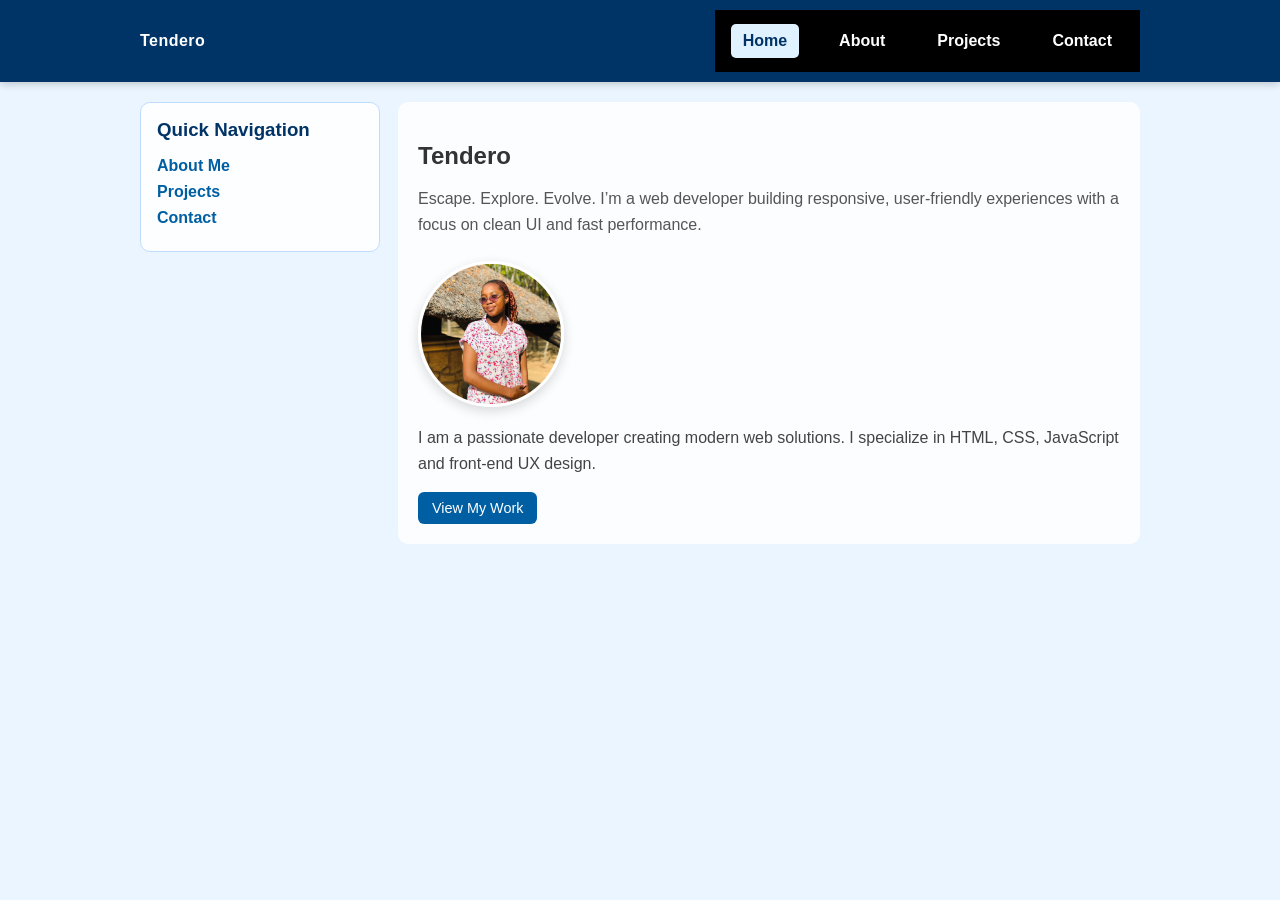
<file: index.html>
<!DOCTYPE html>
<html>
<head>
    <meta charset="UTF-8">
    <meta name="viewport" content="width=device-width, initial-scale=1.0">
    <title>My Portfolio</title>
    <link rel="stylesheet" href="style.css">
</head>
<body>

<header class="site-header">
    <div class="header-inner container">
        <div class="site-title">Tendero</div>
        <button id="navToggle" class="nav-toggle" aria-label="Toggle navigation">☰</button>
        <nav id="mainNav" class="nav-links">
            <a href="index.html" class="active">Home</a>
            <a href="about.html">About</a>
            <a href="projects.html">Projects</a>
            <a href="contacts.html">Contact</a>
        </nav>
    </div>
</header>

<section class="container main-layout">
    <aside class="side-nav-panel">
        <h3>Quick Navigation</h3>
        <ul>
            <li><a href="about.html">About Me</a></li>
            <li><a href="projects.html">Projects</a></li>
            <li><a href="contacts.html">Contact</a></li>
        </ul>
    </aside>

    <div class="main-content">
        <h1>Tendero</h1>
        <p class="intro">Escape. Explore. Evolve. I’m a web developer building responsive, user-friendly experiences with a focus on clean UI and fast performance.</p>

        <img class="profile-image" src="images/profile.jpeg" alt="Profile Photo">

        <p>I am a passionate developer creating modern web solutions. I specialize in HTML, CSS, JavaScript and front-end UX design.</p>

        <a href="projects.html" class="button">View My Work</a>
    </div>
</section>

<script>
    const navToggle = document.getElementById('navToggle');
    const mainNav = document.getElementById('mainNav');
    navToggle?.addEventListener('click', () => mainNav.classList.toggle('open'));
    mainNav?.querySelectorAll('a').forEach(link => link.addEventListener('click', () => mainNav.classList.remove('open')));
</script>

</body>
</html>
</file>
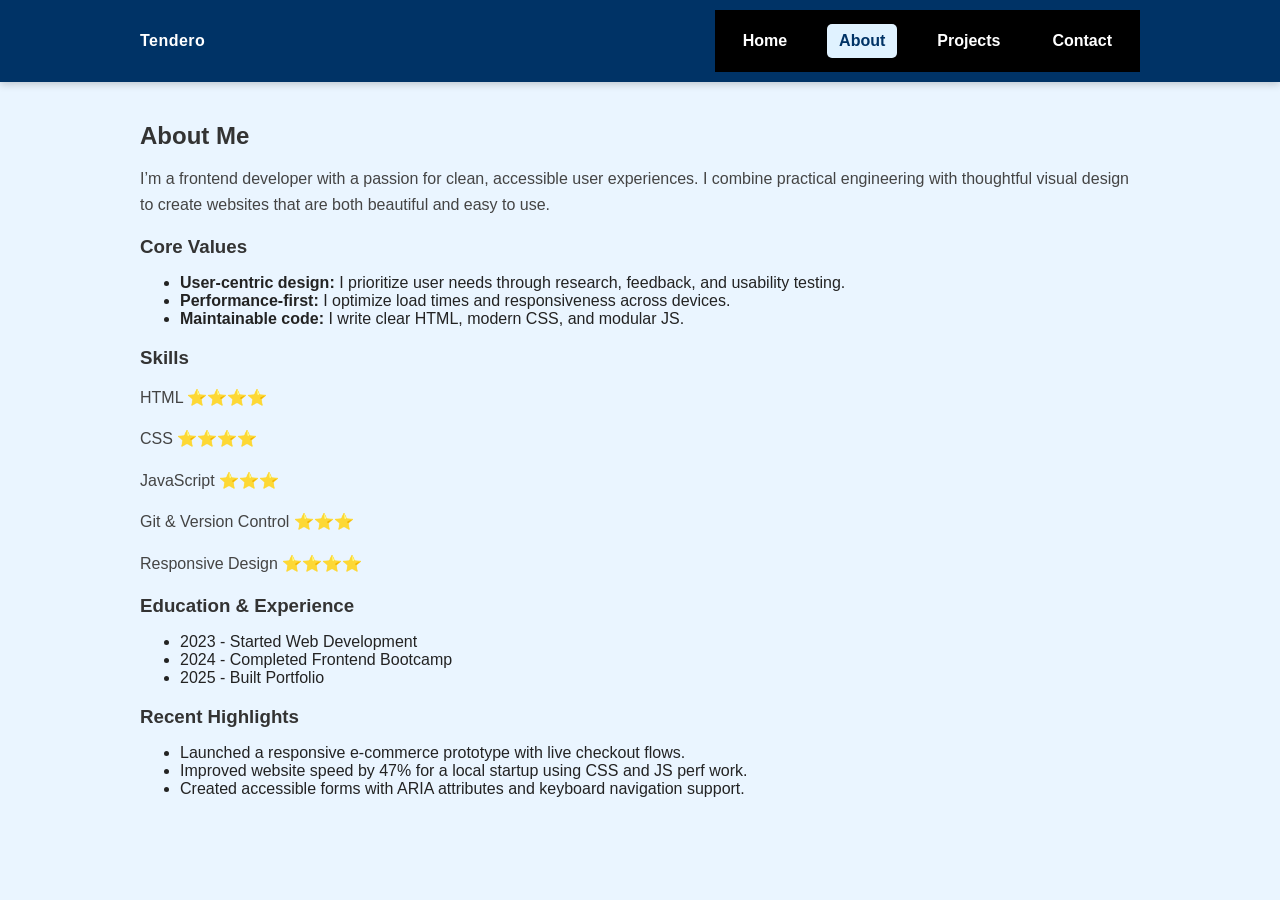
<file: about.html>
<!DOCTYPE html>
<html lang="en">
<head>
    <meta charset="UTF-8">
    <meta name="viewport" content="width=device-width, initial-scale=1.0">
    <title>About</title>
    <link rel="stylesheet" href="style.css">
</head>
<body>
    <header class="site-header">
        <div class="header-inner container">
            <div class="site-title">Tendero</div>
            <button id="navToggle" class="nav-toggle" aria-label="Toggle navigation">☰</button>
            <nav id="mainNav" class="nav-links">
                <a href="index.html">Home</a>
                <a href="about.html" class="active">About</a>
                <a href="projects.html">Projects</a>
                <a href="contacts.html">Contact</a>
            </nav>
        </div>
    </header>
    <section class="container">
        <h2>About Me</h2>
        <p>I’m a frontend developer with a passion for clean, accessible user experiences. I combine practical engineering with thoughtful visual design to create websites that are both beautiful and easy to use.</p>

        <h3>Core Values</h3>
        <ul>
            <li><strong>User-centric design:</strong> I prioritize user needs through research, feedback, and usability testing.</li>
            <li><strong>Performance-first:</strong> I optimize load times and responsiveness across devices.</li>
            <li><strong>Maintainable code:</strong> I write clear HTML, modern CSS, and modular JS.</li>
        </ul>

        <h3>Skills</h3>
        <p>HTML ⭐⭐⭐⭐</p>
        <p>CSS ⭐⭐⭐⭐</p>
        <p>JavaScript ⭐⭐⭐</p>
        <p>Git & Version Control ⭐⭐⭐</p>
        <p>Responsive Design ⭐⭐⭐⭐</p>

        <h3>Education & Experience</h3>
        <ul>
            <li>2023 - Started Web Development</li>
            <li>2024 - Completed Frontend Bootcamp</li>
            <li>2025 - Built Portfolio</li>
        </ul>

        <h3>Recent Highlights</h3>
        <ul>
            <li>Launched a responsive e-commerce prototype with live checkout flows.</li>
            <li>Improved website speed by 47% for a local startup using CSS and JS perf work.</li>
            <li>Created accessible forms with ARIA attributes and keyboard navigation support.</li>
        </ul>
    </section>
    <script>
        const navToggle = document.getElementById('navToggle');
        const mainNav = document.getElementById('mainNav');
        navToggle?.addEventListener('click', () => mainNav.classList.toggle('open'));
        mainNav?.querySelectorAll('a').forEach(link => link.addEventListener('click', () => mainNav.classList.remove('open')));
    </script></body>
</html>
</file>
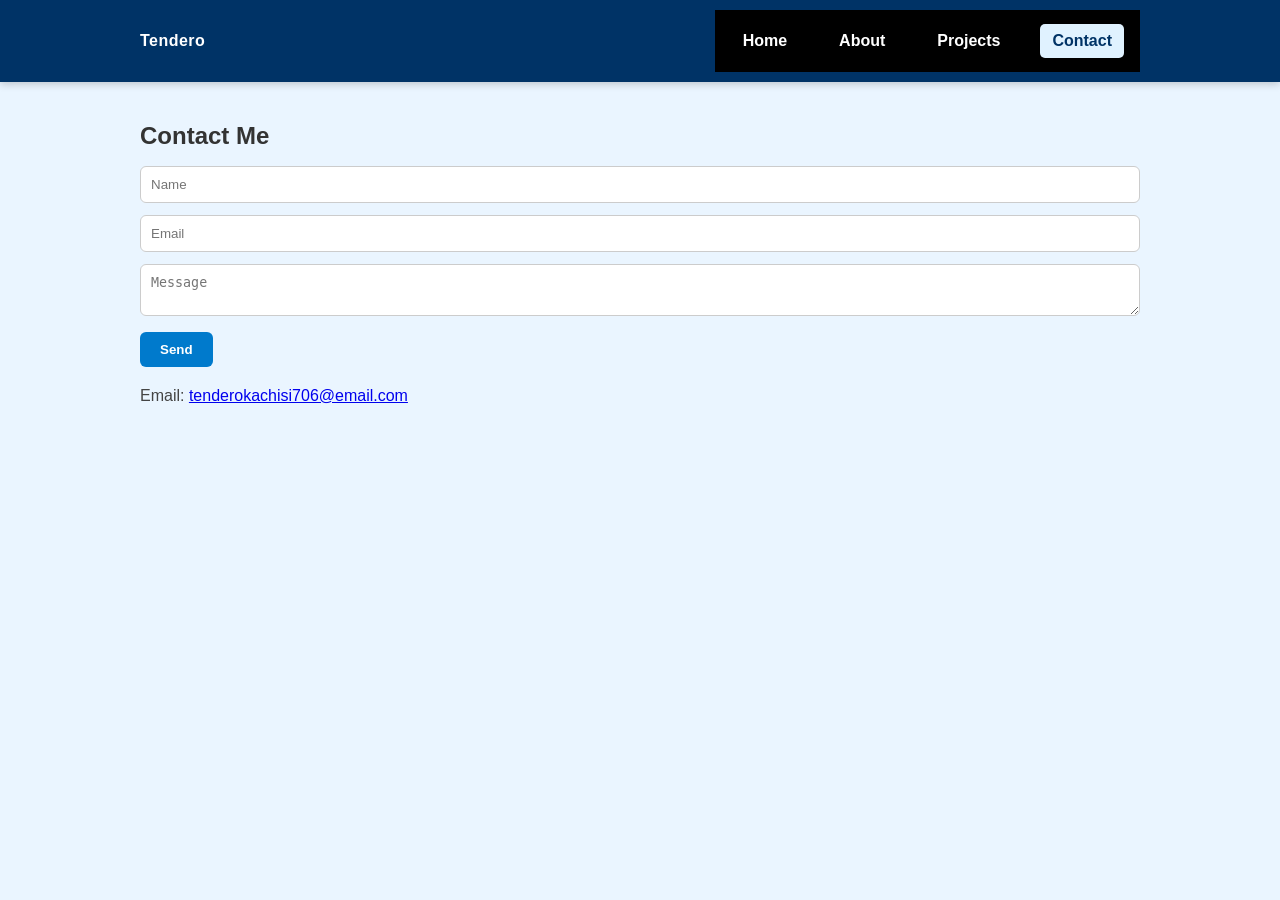
<file: contacts.html>
<!DOCTYPE html>
<html lang="en">
<head>
    <meta charset="UTF-8">
    <meta name="viewport" content="width=device-width, initial-scale=1.0">
    <title>Contact</title>
    <link rel="stylesheet" href="style.css">
</head>
<body>
    <header class="site-header">
        <div class="header-inner container">
            <div class="site-title">Tendero</div>
            <button id="navToggle" class="nav-toggle" aria-label="Toggle navigation">☰</button>
            <nav id="mainNav" class="nav-links">
                <a href="index.html">Home</a>
                <a href="about.html">About</a>
                <a href="projects.html">Projects</a>
                <a href="contacts.html" class="active">Contact</a>
            </nav>
        </div>
    </header>
    <section class="container">
        <h2>Contact Me</h2>

        <form>
            <input type="text" placeholder="Name" required>
            <input type="email" placeholder="Email" required>
            <textarea placeholder="Message" required></textarea>
            <button type="submit">Send</button>
        </form>

        <p>Email: <a href="mailto:tenderokachisi706@email.com">tenderokachisi706@email.com</a></p>
    </section>

    <script>
        const navToggle = document.getElementById('navToggle');
        const mainNav = document.getElementById('mainNav');
        navToggle?.addEventListener('click', () => mainNav.classList.toggle('open'));
        mainNav?.querySelectorAll('a').forEach(link => link.addEventListener('click', () => mainNav.classList.remove('open')));
    </script>
</body>
</html>
</file>
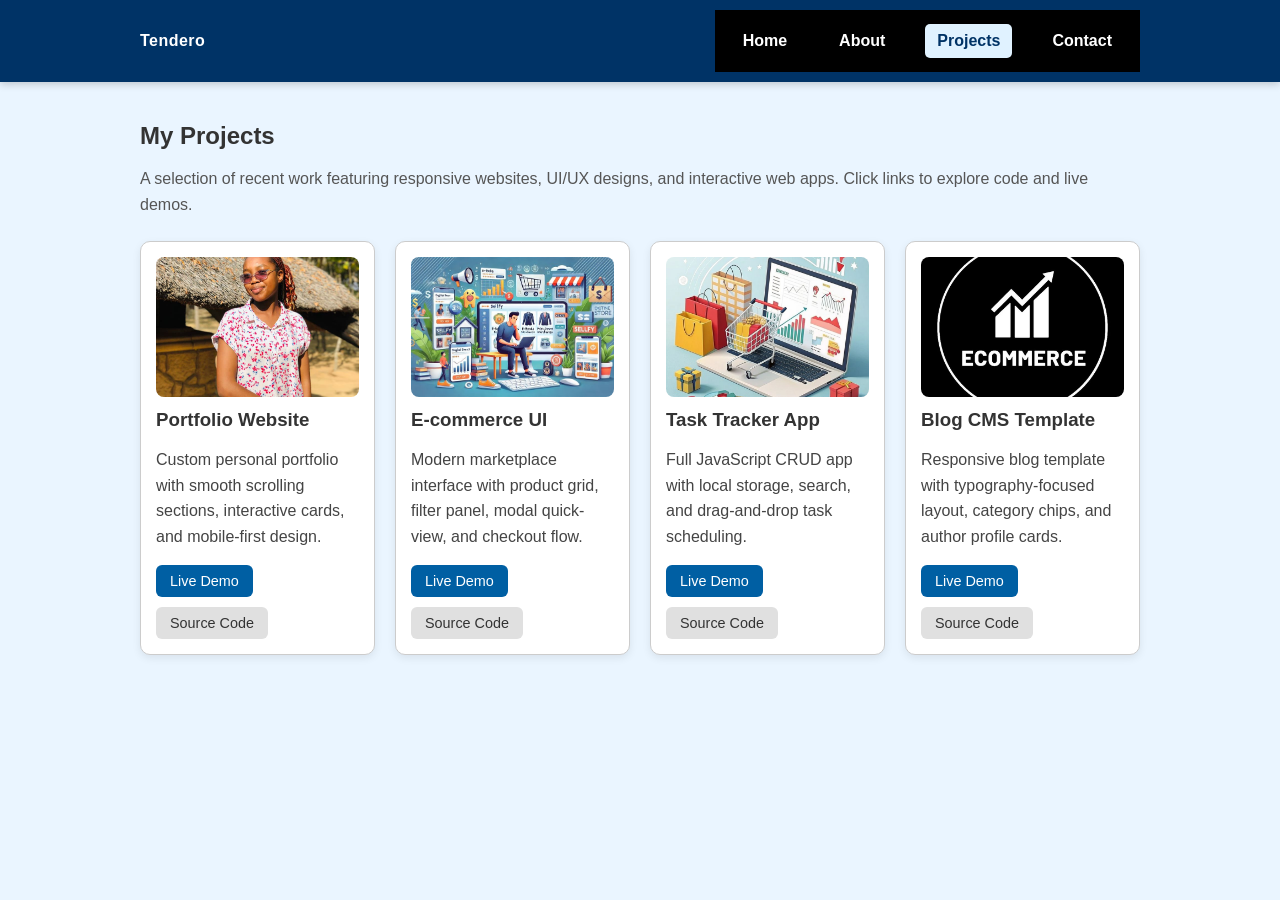
<file: projects.html>
<!DOCTYPE html>
<html lang="en">
<head>
    <meta charset="UTF-8">
    <meta name="viewport" content="width=device-width, initial-scale=1.0">
    <title>Projects</title>
    <link rel="stylesheet" href="style.css">
</head>
<body>
    <header class="site-header">
        <div class="header-inner container">
            <div class="site-title">Tendero</div>
            <button id="navToggle" class="nav-toggle" aria-label="Toggle navigation">☰</button>
            <nav id="mainNav" class="nav-links">
                <a href="index.html">Home</a>
                <a href="about.html">About</a>
                <a href="projects.html" class="active">Projects</a>
                <a href="contacts.html">Contact</a>
            </nav>
        </div>
    </header>
    <section class="container">
        <h2>My Projects</h2>
        <p class="intro">A selection of recent work featuring responsive websites, UI/UX designs, and interactive web apps. Click links to explore code and live demos.</p>

        <div class="projects">

            <div class="card">
                <img src="images/project1.jpeg" alt="Project 1">
                <h3>Portfolio Website</h3>
                <p>Custom personal portfolio with smooth scrolling sections, interactive cards, and mobile-first design.</p>
                <div class="project-links">
                    <a href="#" class="button">Live Demo</a>
                    <a href="#" class="button button-secondary">Source Code</a>
                </div>
            </div>

            <div class="card">
                <img src="images/project2.jpeg" alt="Project 2">
                <h3>E-commerce UI</h3>
                <p>Modern marketplace interface with product grid, filter panel, modal quick-view, and checkout flow.</p>
                <div class="project-links">
                    <a href="#" class="button">Live Demo</a>
                    <a href="#" class="button button-secondary">Source Code</a>
                </div>
            </div>

            <div class="card">
                <img src="images/project3.jpeg" alt="Project 3">
                <h3>Task Tracker App</h3>
                <p>Full JavaScript CRUD app with local storage, search, and drag-and-drop task scheduling.</p>
                <div class="project-links">
                    <a href="#" class="button">Live Demo</a>
                    <a href="#" class="button button-secondary">Source Code</a>
                </div>
            </div>

            <div class="card">
                <img src="images/project4.jpeg" alt="Project 4">
                <h3>Blog CMS Template</h3>
                <p>Responsive blog template with typography-focused layout, category chips, and author profile cards.</p>
                <div class="project-links">
                    <a href="#" class="button">Live Demo</a>
                    <a href="#" class="button button-secondary">Source Code</a>
                </div>
            </div>

        </div>
    </section>
</body>
<script>
    const navToggle = document.getElementById('navToggle');
    const mainNav = document.getElementById('mainNav');
    navToggle?.addEventListener('click', () => mainNav.classList.toggle('open'));
    mainNav?.querySelectorAll('a').forEach(link => link.addEventListener('click', () => mainNav.classList.remove('open')));
</script>
</body>
</html>
</file>
<file: style.css>
body {
    font-family: Arial, sans-serif;
    margin: 0;
    padding: 0;
    background: #eaf5ff; /* light blue */
    color: #232323;
}

header.site-header {
    position: sticky;
    top: 0;
    z-index: 999;
    background: #003366;
    box-shadow: 0 2px 8px rgba(0,0,0,0.2);
}

header .header-inner {
    max-width: 1000px;
    margin: 0 auto;
    padding: 10px 20px;
    display: flex;
    align-items: center;
    justify-content: space-between;
    flex-wrap: wrap;
}

header .site-title {
    color: white;
    font-weight: bold;
    letter-spacing: 0.03rem;
}

nav {
    display: flex;
    align-items: center;
    gap: 12px;
}

nav a {
    color: white;
    margin: 4px 6px;
    text-decoration: none;
    font-weight: bold;
    padding: 8px 12px;
    border-radius: 5px;
}

nav a:hover {
    background: rgba(255,255,255,0.15);
}

nav a.active {
    background: #e0f2ff;
    color: #003366;
}

.nav-toggle {
    display: none;
    background: transparent;
    border: 1px solid rgba(255,255,255,0.8);
    color: #fff;
    padding: 8px 10px;
    border-radius: 6px;
    font-size: 1rem;
    cursor: pointer;
}

.profile-image {
    width: 140px;
    height: 140px;
    object-fit: cover;
    border-radius: 50%;
    display: block;
    margin-bottom: 18px;
    border: 3px solid #ffffff;
    box-shadow: 0 4px 12px rgba(0,0,0,0.15);
}

img {
    max-width: 100%;
    display: block;
    border-radius: 8px;
}

.container {
    max-width: 1000px;
    margin: 0 auto;
    padding: 20px;
}

section {
    padding: 40px 20px;
}

h1, h2, h3 {
    color: #333;
    margin-bottom: 16px;
}

p {
    line-height: 1.6;
    color: #444;
    margin-bottom: 16px;
}

button, input[type="submit"] {
    background: #007acc;
    color: white;
    border: none;
    border-radius: 6px;
    padding: 10px 20px;
    cursor: pointer;
    font-weight: bold;
}

button:hover, input[type="submit"]:hover {
    background: #005fa3;
}

form input,
form textarea {
    width: 100%;
    border: 1px solid #ccc;
    border-radius: 6px;
    padding: 10px;
    margin-bottom: 12px;
    box-sizing: border-box;
}

nav {
    background: black;
    padding: 10px;
    display: flex;
    justify-content: center;
    gap: 16px;
    flex-wrap: wrap;
}

nav a {
    color: white;
    margin: 4px 6px;
    text-decoration: none;
    font-weight: bold;
}

nav a {
    color: white;
    margin: 4px 6px;
    text-decoration: none;
    font-weight: bold;
    padding: 8px 12px;
    border-radius: 5px;
}

nav a:hover {
    background: rgba(255,255,255,0.15);
}

nav a.active {
    background: #e0f2ff;
    color: #003366;
}

@media (max-width: 768px) {
    body {
        font-size: 16px;
    }

    .container {
        padding: 14px;
    }

    .header-inner {
        width: 100%;
        justify-content: space-between;
    }

    .nav-toggle {
        display: inline-block;
    }

    nav {
        display: none;
        width: 100%;
        margin-top: 10px;
        flex-direction: column;
        gap: 8px;
    }

    nav.open {
        display: flex;
    }

    nav a {
        width: 100%;
        text-align: center;
        padding: 10px 0;
        border-radius: 6px;
        margin: 2px 0;
    }

    .projects {
        grid-template-columns: 1fr;
        gap: 16px;
    }

    .card {
        padding: 12px;
    }

    section {
        padding: 30px 12px;
    }

    .intro {
        font-size: 0.95rem;
    }

    img {
        max-width: 100%;
        height: auto;
    }
}

@media (min-width: 769px) and (max-width: 1024px) {
    .projects {
        grid-template-columns: repeat(2, 1fr);
        gap: 18px;
    }
}

.projects {
    display: grid;
    grid-template-columns: repeat(auto-fit, minmax(220px, 1fr));
    gap: 20px;
}

.card {
    border: 1px solid #ccc;
    padding: 15px;
    border-radius: 10px;
    box-shadow: 0 3px 8px rgba(0,0,0,0.08);
    background: white;
    transition: transform 0.2s ease, box-shadow 0.2s ease;
}

.card:hover {
    transform: translateY(-8px);
    box-shadow: 0 8px 14px rgba(0,0,0,0.15);
}

.card img {
    width: 100%;
    height: 140px;
    object-fit: cover;
}

.card h3 {
    margin-top: 12px;
}

.project-links {
    display: flex;
    gap: 10px;
    flex-wrap: wrap;
    margin-top: 12px;
}

.button {
    display: inline-block;
    background: #005fa3;
    color: #fff;
    border: none;
    text-decoration: none;
    border-radius: 6px;
    padding: 8px 14px;
    font-size: 0.9rem;
    transition: background 0.2s ease;
}

.button:hover {
    background: #004080;
}

.button-secondary {
    background: #e0e0e0;
    color: #333;
}

.button-secondary:hover {
    background: #c8c8c8;
}

.intro {
    margin-bottom: 24px;
    color: #555;
}

.side-nav-panel {
    background: rgba(255,255,255,0.9);
    border: 1px solid #bfdcff;
    border-radius: 10px;
    padding: 16px;
    margin: 0;
}

.side-nav-panel h3 {
    margin-top: 0;
    color: #003366;
}

.side-nav-panel ul {
    list-style: none;
    margin: 8px 0 0;
    padding: 0;
}

.side-nav-panel li {
    margin-bottom: 8px;
}

.side-nav-panel a {
    color: #005fa3;
    text-decoration: none;
    font-weight: 600;
}

.side-nav-panel a:hover {
    text-decoration: underline;
}

.main-layout {
    display: grid;
    grid-template-columns: 240px 1fr;
    gap: 18px;
    align-items: start;
}

.main-content {
    background: rgba(255,255,255,0.85);
    border-radius: 10px;
    padding: 20px;
}

@media (max-width: 900px) {
    .main-layout {
        display: block;
    }

    .side-nav-panel {
        margin-bottom: 20px;
    }
}

.footer {
    text-align: center;
    padding: 20px;
    background: #f8f8f8;
    color: #666;
    border-top: 1px solid #ddd;
}
</file>
